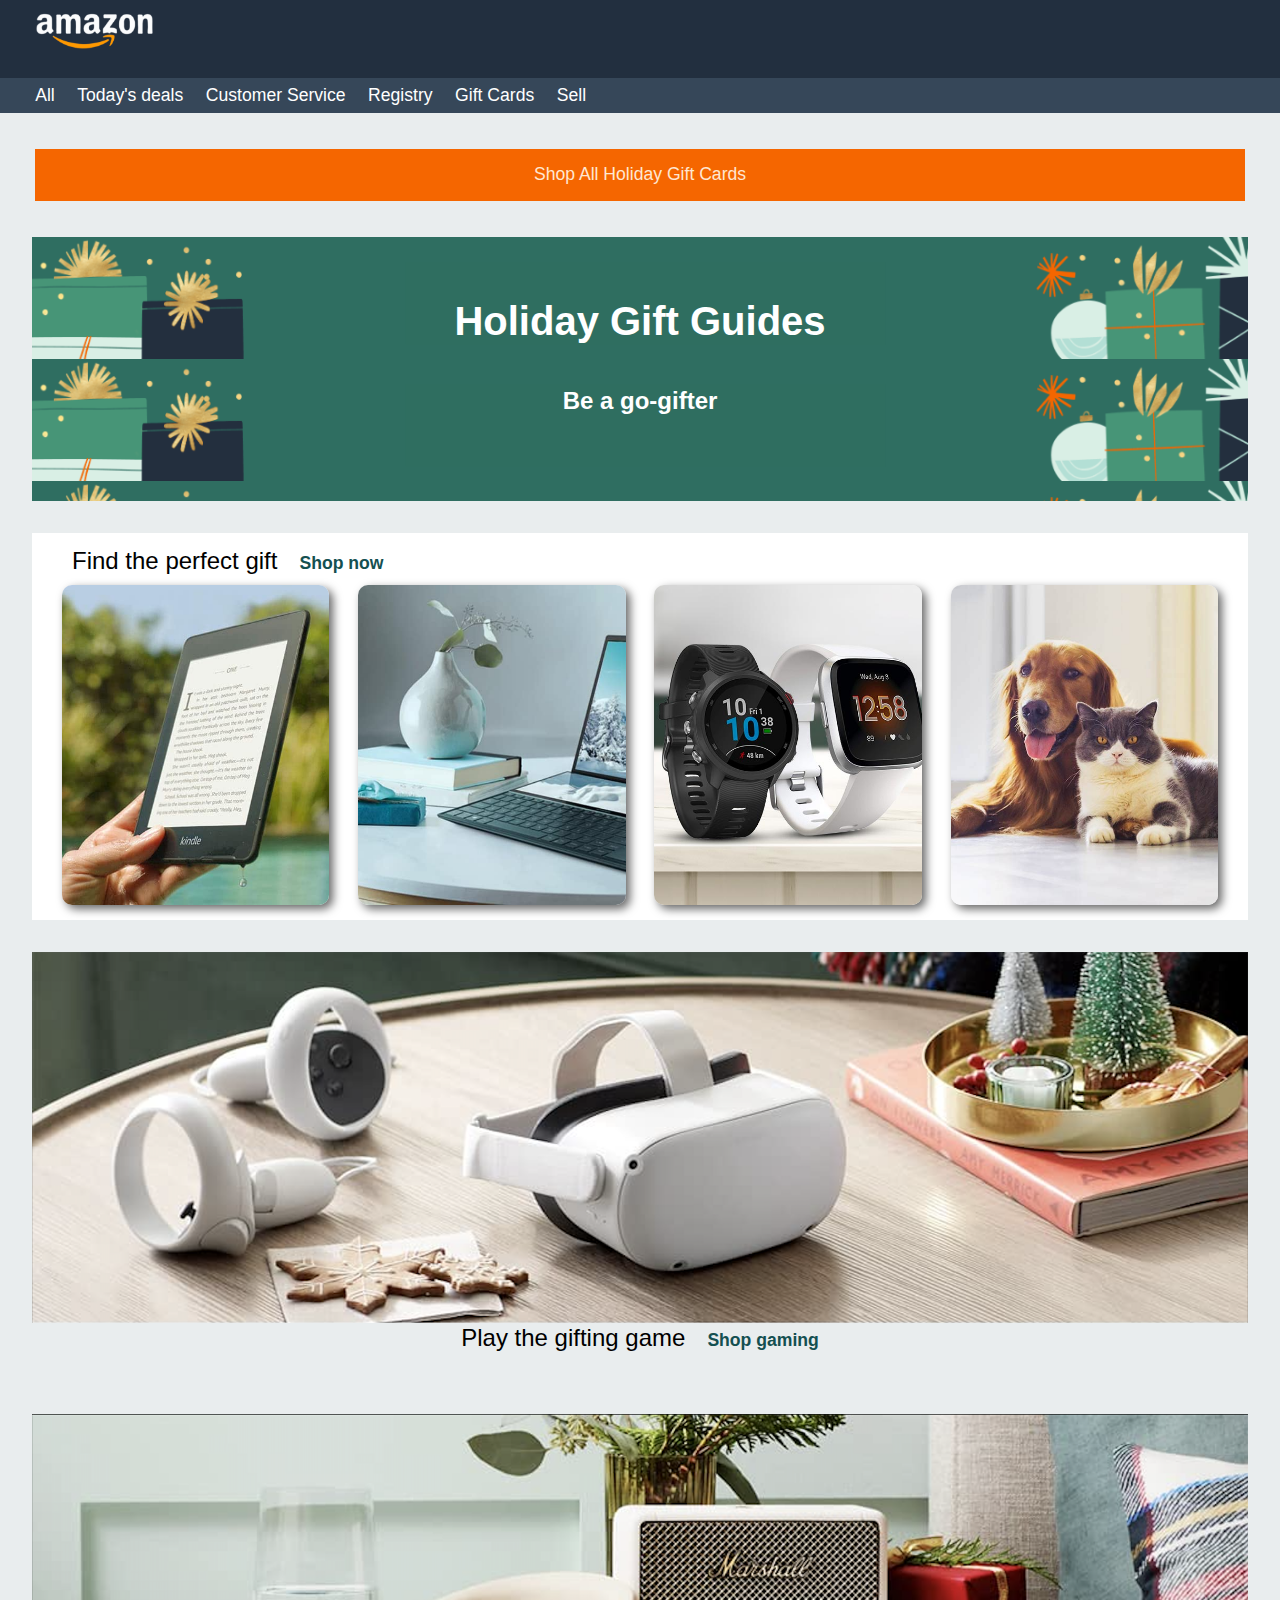
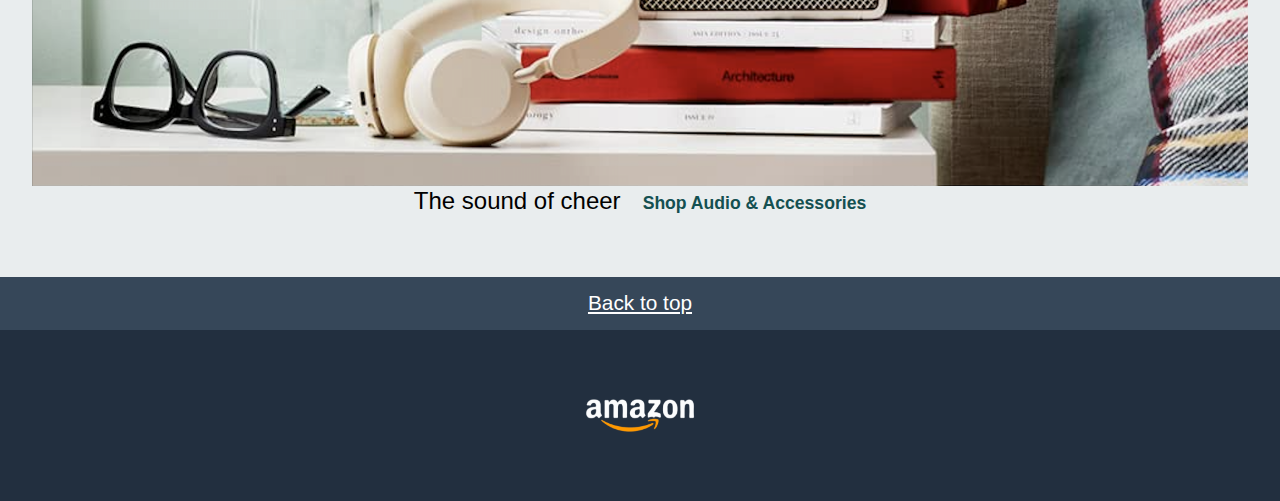
<file: HTML-CSS/index.html>
<!DOCTYPE html>
<html lang="en">
<head>
    <meta charset="UTF-8">
    <meta name="viewport" content="width=device-width, initial-scale=1.0">
    <meta name="description" content="Pagina frontale di amazon">
    <title>Amazon FrontPage</title>
    <link rel="stylesheet" href="./assets/css/reset.css">
    <link rel="stylesheet" href="./assets/css/style.css">
</head>
<body>
    <header>
        <div id="primalinea">
            <a href="#"><img src="./assets/img/logo.png" alt="Logo Amazon"></a>
        </div>
    <section id="secondalinea">
        <div>
           <ul>
            <a href="#"><li class="listanonordinata">All</a></li>
            <a href="#"><li class="listanonordinata">Today's deals</a></li>
            <a href="#"><li class="listanonordinata">Customer Service</a></li>
            <a href="#"><li class="listanonordinata">Registry</a></li>
            <a href="#"><li class="listanonordinata">Gift Cards</a></li>
            <a href="#"><li class="listanonordinata">Sell</a></li>
           </ul>
        </div>
    </section>
    <section id="terzalinea">
        <div>
            <p>Shop All Holiday Gift Cards</p>
        </div>
    </section>
    <section id="quartalinea">
        <div>
        <p id="Holiday">Holiday Gift Guides</p>
        <p id="Holiday2">Be a go-gifter</p>
        </div>
    </section>
    </header>
    <main>
        <section id="contenitorefoto">
            <div class="scrittacontenitorefoto">  
                <h2 class="titolifoto">Find the perfect gift</h2>                      
                <a href="#" class="linkamazon">Shop now</a>
            </div> 
                <div class="contenitorefotointerno">
                    <div class="fotointerna" id="n1"></div>
                    <div class="fotointerna" id="n2"></div>
                    <div class="fotointerna" id="n3"></div>
                    <div class="fotointerna" id="n4"></div>
                </div>          
        </section>
        <section id="contenitorefoto2">
            <div>
                <img src="./assets/img/img_9.png" alt="Visori Realistici" width="100%">
            </div>
            <div>
                <h2 class="titolifoto">Play the gifting game</h2>
                <a href="#" class="linkamazon">Shop gaming</a>
            </div>
        </section>
        <section id="contenitorefoto3">
            <div>
                <img src="./assets/img/img_10.png" alt="Scrivania con oggetti sopra" width="100%">
            </div>
            <div>
                <h2 class="titolifoto">The sound of cheer</h2>
                <a href="#" class="linkamazon">Shop Audio & Accessories</a>
            </div>
        </section>
    </main>
    <footer>
        <div id="penultimariga">
            <a href="#" id="backtotop">Back to top</a>
        </div>
        <div id="ultimariga">
           <a href="#"><img src="./assets/img/logo.png" width="10%"></a>
        </div>
    </footer>
</body>
</html>
</file>
<file: HTML-CSS/assets/css/style.css>
body {
    background-color: #E9EDEE;
    font-family: Arial, Helvetica, sans-serif;
}

#primalinea {
    background-color: #222F3F;
    padding: 0.5em 0 1.5em 2em;
}

#primalinea img {
    width: 10%;
}

#secondalinea li{
    display: inline-block;
    padding: 0.5em;
}

#secondalinea {
    background-color: #364759;
    color: white;
    padding: 0 0 0 1.5em;
    font-size: 110%;
}

a {
    text-decoration: none;
    color: white;
}

#terzalinea {
    background-color: #F56600;
    margin: 2em;
    color: #FFE7D1;
    text-align: center;
    padding: 1em;
    font-size: 110%;
}

#quartalinea {
    background-image: url(../img/bg-image.png);
    margin: 2em;
    text-align: center;
    padding: 4em;
    background-size: contain;

   
    
}

#Holiday {
    color: white;
    font-size: 250%;
    font-weight: bold;
    
}

#Holiday2 {
    color: white;
    font-weight: bold;
    padding: 2em 0 1em 0;
    font-size: 150%;
    
}


div.foto {
    display: inline-block;
    border-radius: 10%;
    width: 25%;
   
    
}

a.linkamazon {
    color: #145051;
    text-decoration: none;
    font-weight: bold;
    font-size: 110%;
    display: inline-block;
    padding: 0 0 0 1em;
}

h2.titolifoto {
    font-size: 150%;
    display: inline-block;        
}

#contenitorefoto {
    background-color: white;
    margin: 2em;
    
}

#contenitorefoto2 {
    margin: 1em 2em 1em 2em;
    text-align: center;    
}

#contenitorefoto3 {
    margin: 4em 2em;
    text-align: center;
    
}

#backtotop {
    font-size: 130%;
    text-decoration: underline;
    
}

#penultimariga {
    background-color: #364759;
    text-align: center;
    padding: 1em;
}

#ultimariga {
    text-align: center;
    padding: 4em;
    background-color: #222F3F;
    
}
div.scrittacontenitorefoto {
    padding: 1em 0 0 2.5em;
}
.contenitorefotointerno {
    text-align: center;
    margin: auto;
    padding:  0;
    background-color: white;
}
.fotointerna {
    background-position: center;
    display: inline-block;
    background-size: cover;
    width: 22%;
    border-radius: 10px;
    height: 25vw;
    box-shadow: 4px 4px 10px rgba(0, 0, 0, 0.6);
    margin: 1%;
}

#n1 {
    background-image: url(../img/img_1.jpg);
}

#n2 {
    background-image: url(../img/img_2.jpg);
}

#n3 {
    background-image: url(../img/img_3.jpg);
}

#n4 {
    background-image: url(../img/img_4.jpg);
}
</file>
